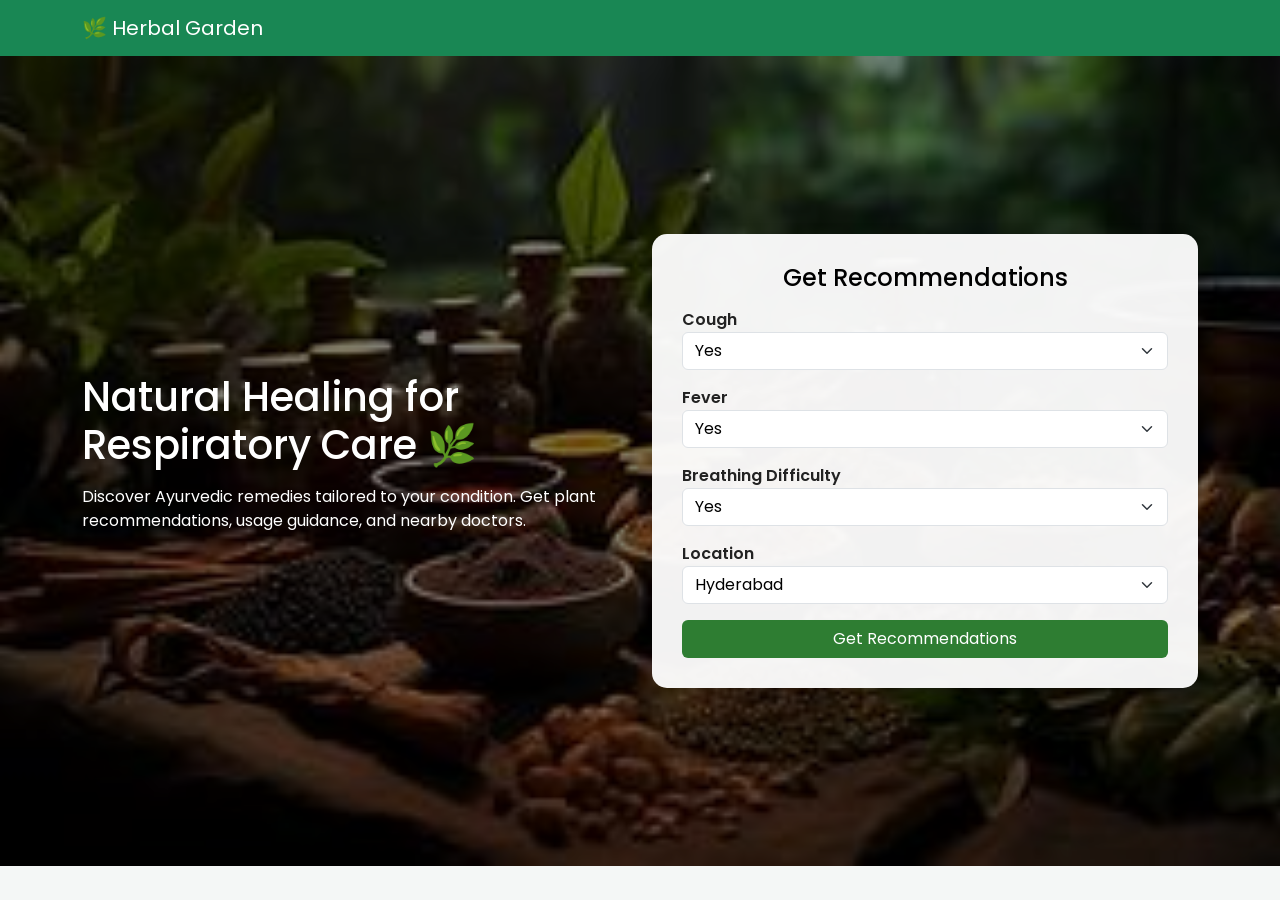
<file: templates/index.html>
<!DOCTYPE html>
<html>
<head>
    <title>Herbal Garden</title>

    <!-- Bootstrap -->
    <link href="https://cdn.jsdelivr.net/npm/bootstrap@5.3.0/dist/css/bootstrap.min.css" rel="stylesheet">

    <!-- Google Font -->
    <link href="https://fonts.googleapis.com/css2?family=Poppins&display=swap" rel="stylesheet">

    <style>
        body {
            font-family: 'Poppins', sans-serif;
            background: #f4f7f6;
        }
        h4{
            color: black;
        }
        .hero {
    height: 90vh;
    background: url("/static/images/bg.jpg") no-repeat center center/cover;
    position: relative;
    color: white;
    display: flex;
    align-items: center;
}
        .hero::before {
    content: "";
    position: absolute;
    top: 0;
    left: 0;
    right: 0;
    bottom: 0;
    background: rgba(0, 0, 0, 0.5);
}
.hero .container {
    position: relative;
    z-index: 2;
}
label {
    color: #222;   /* dark text */
    font-weight: 600;
}
.form-select {
    color: black;
    background-color: #fff;
}
        .card-box {
    border-radius: 15px;
    padding: 30px;
    background: rgba(255, 255, 255, 0.95);
    box-shadow: 0px 8px 20px rgba(0,0,0,0.2);
}

        .btn-custom {
            background: #2e7d32;
            color: white;
        }

        .btn-custom:hover {
            background: #1b5e20;
        }
    </style>
</head>

<body>

<!-- NAVBAR -->
<nav class="navbar navbar-expand-lg navbar-dark bg-success">
    <div class="container">
        <span class="navbar-brand">🌿 Herbal Garden</span>
    </div>
</nav>

<!-- HERO SECTION -->
<div class="hero">
    <div class="container">

        <div class="row align-items-center">

            <!-- LEFT TEXT -->
            <div class="col-md-6">
                <h1>Natural Healing for Respiratory Care 🌿</h1>
                <p class="mt-3">
                    Discover Ayurvedic remedies tailored to your condition.
                    Get plant recommendations, usage guidance, and nearby doctors.
                </p>
            </div>

            <!-- RIGHT FORM -->
            <div class="col-md-6">
                <div class="card-box">

                    <h4 class="mb-3 text-center">Get Recommendations</h4>

                    <form action="/result" method="post">

                        <div class="mb-3">
    <label>Cough</label>
    <select class="form-select" name="cough">
        <option value="1">Yes</option>
        <option value="0">No</option>
    </select>
</div>

<div class="mb-3">
    <label>Fever</label>
    <select class="form-select" name="fever">
        <option value="1">Yes</option>
        <option value="0">No</option>
    </select>
</div>

<div class="mb-3">
    <label>Breathing Difficulty</label>
    <select class="form-select" name="breathing">
        <option value="1">Yes</option>
        <option value="0">No</option>
    </select>
</div>

                        <div class="mb-3">
                            <label>Location</label>
                            <select class="form-select" name="location" required>
                                <option>Hyderabad</option>
                                <option>Warangal</option>
                                <option>Karimnagar</option>
                            </select>
                        </div>

                        <button class="btn btn-custom w-100">
                            Get Recommendations
                        </button>

                    </form>

                </div>
            </div>

        </div>

    </div>
</div>

</body>
</html>
</file>
